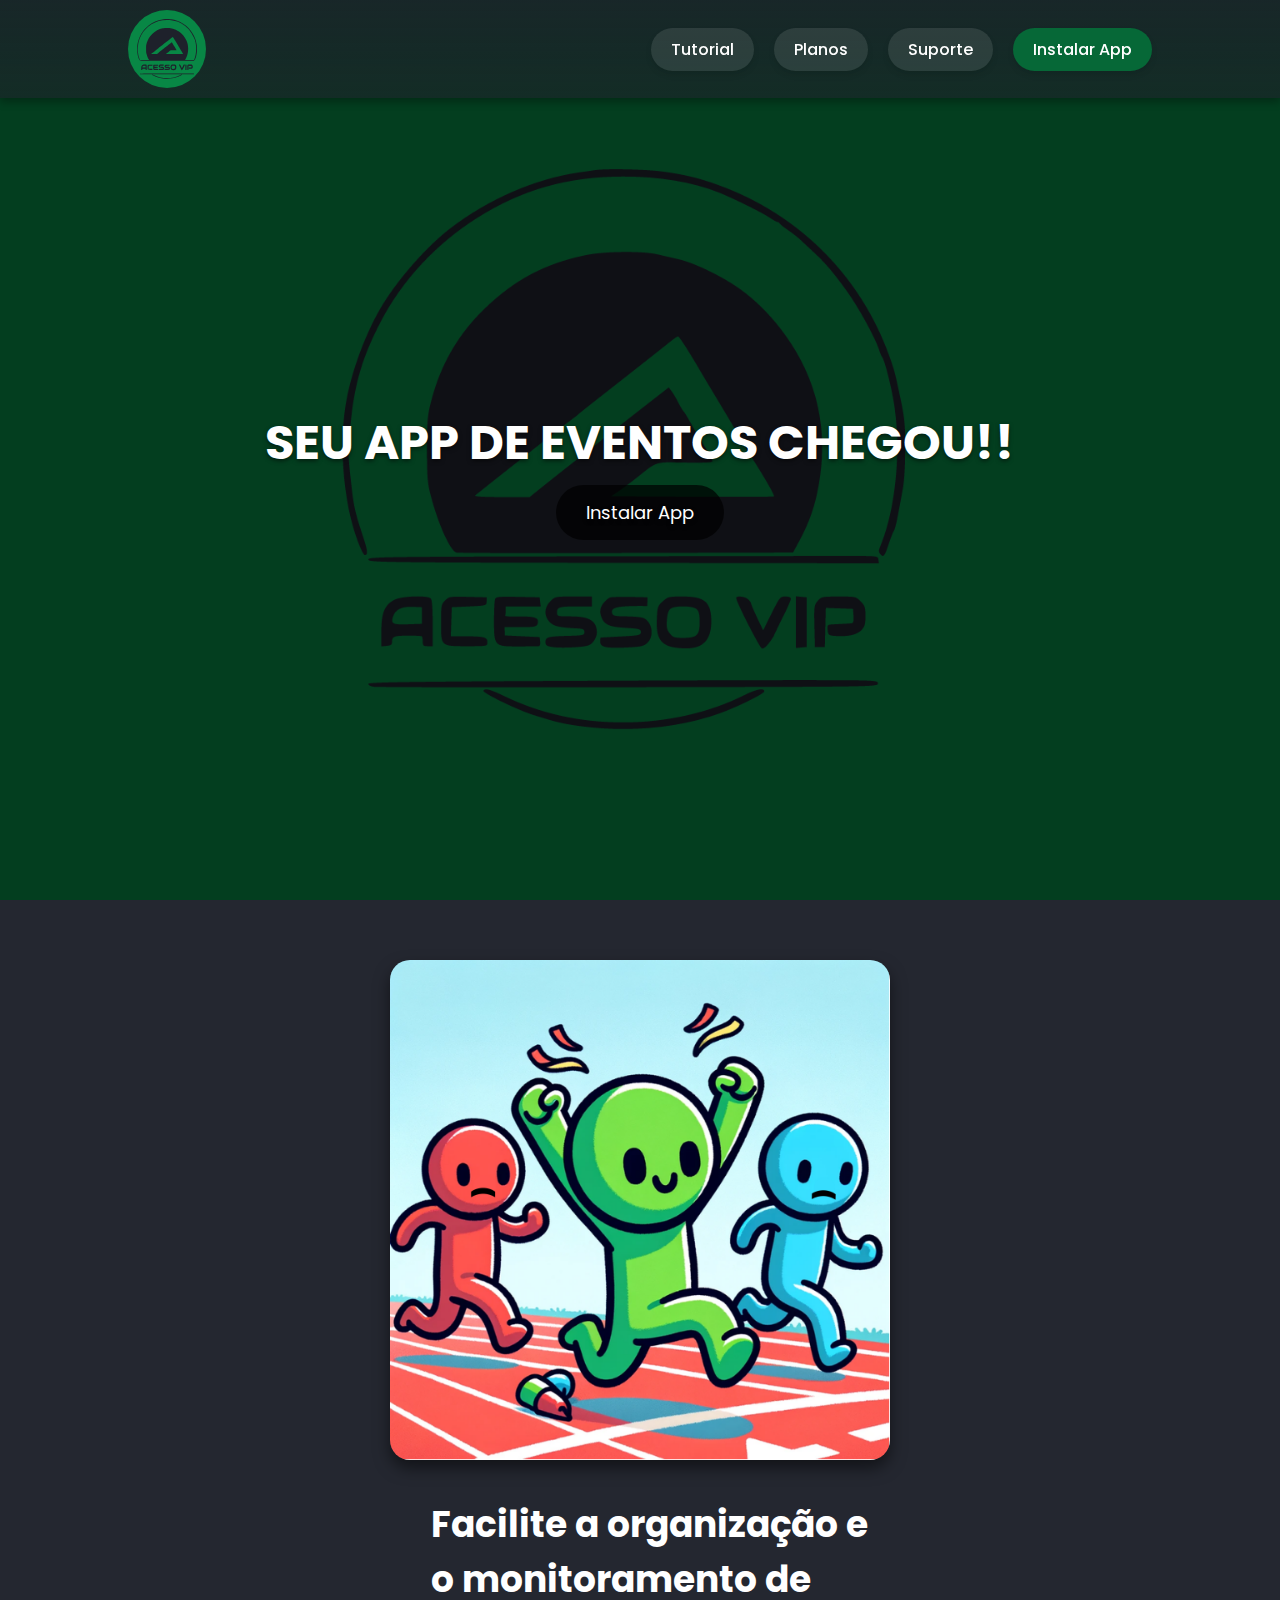
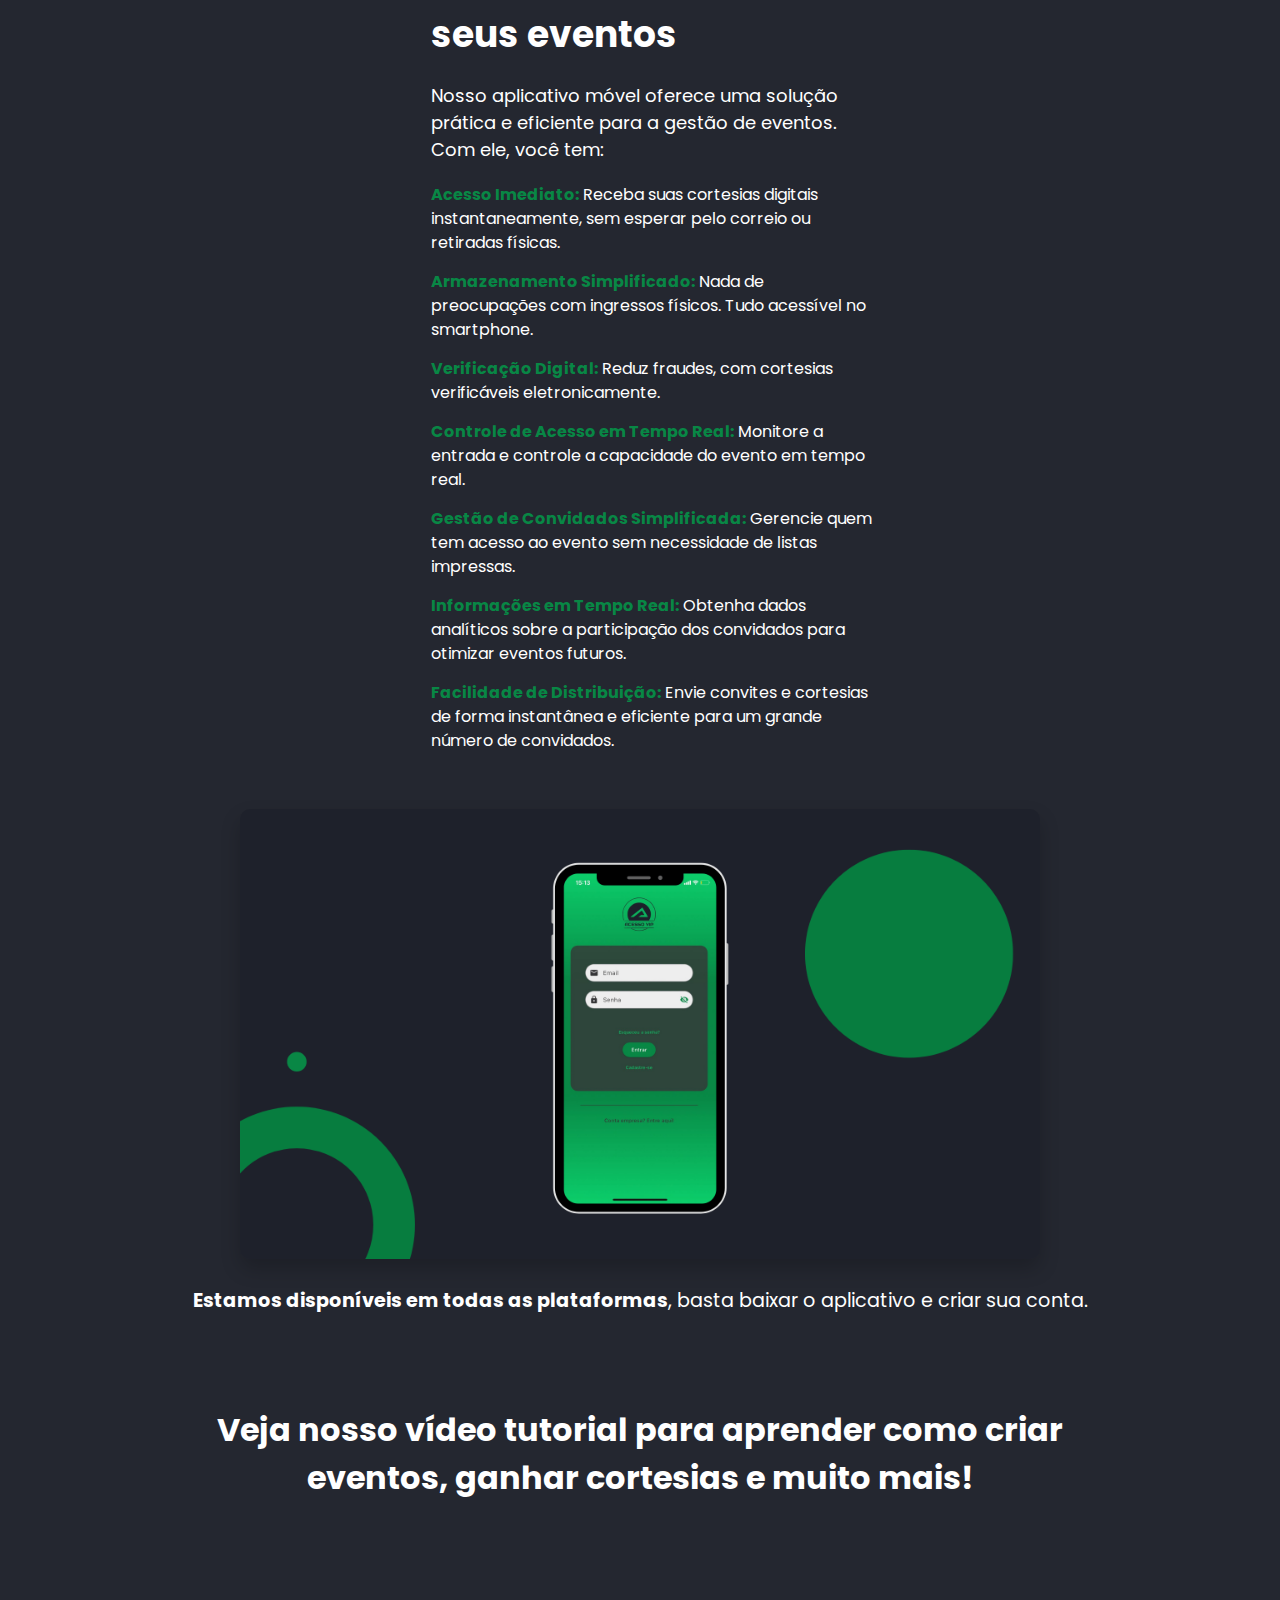
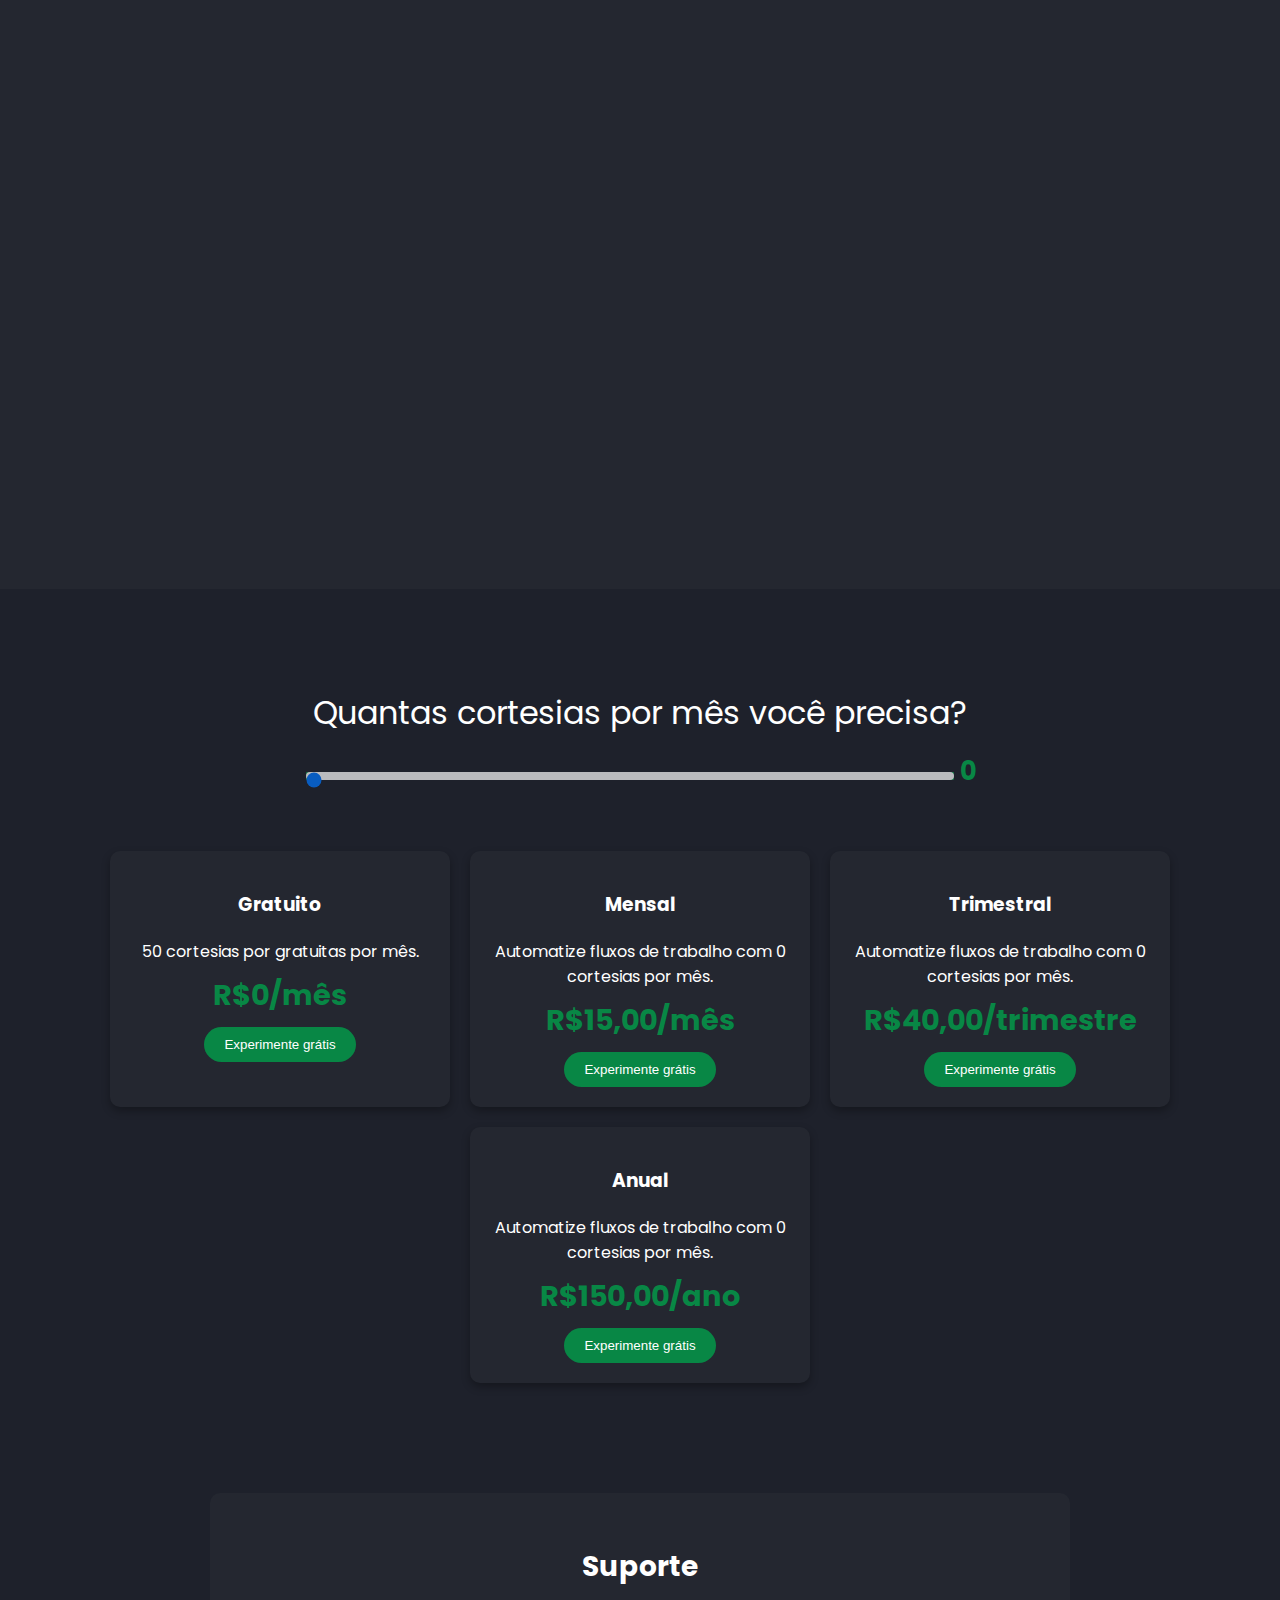
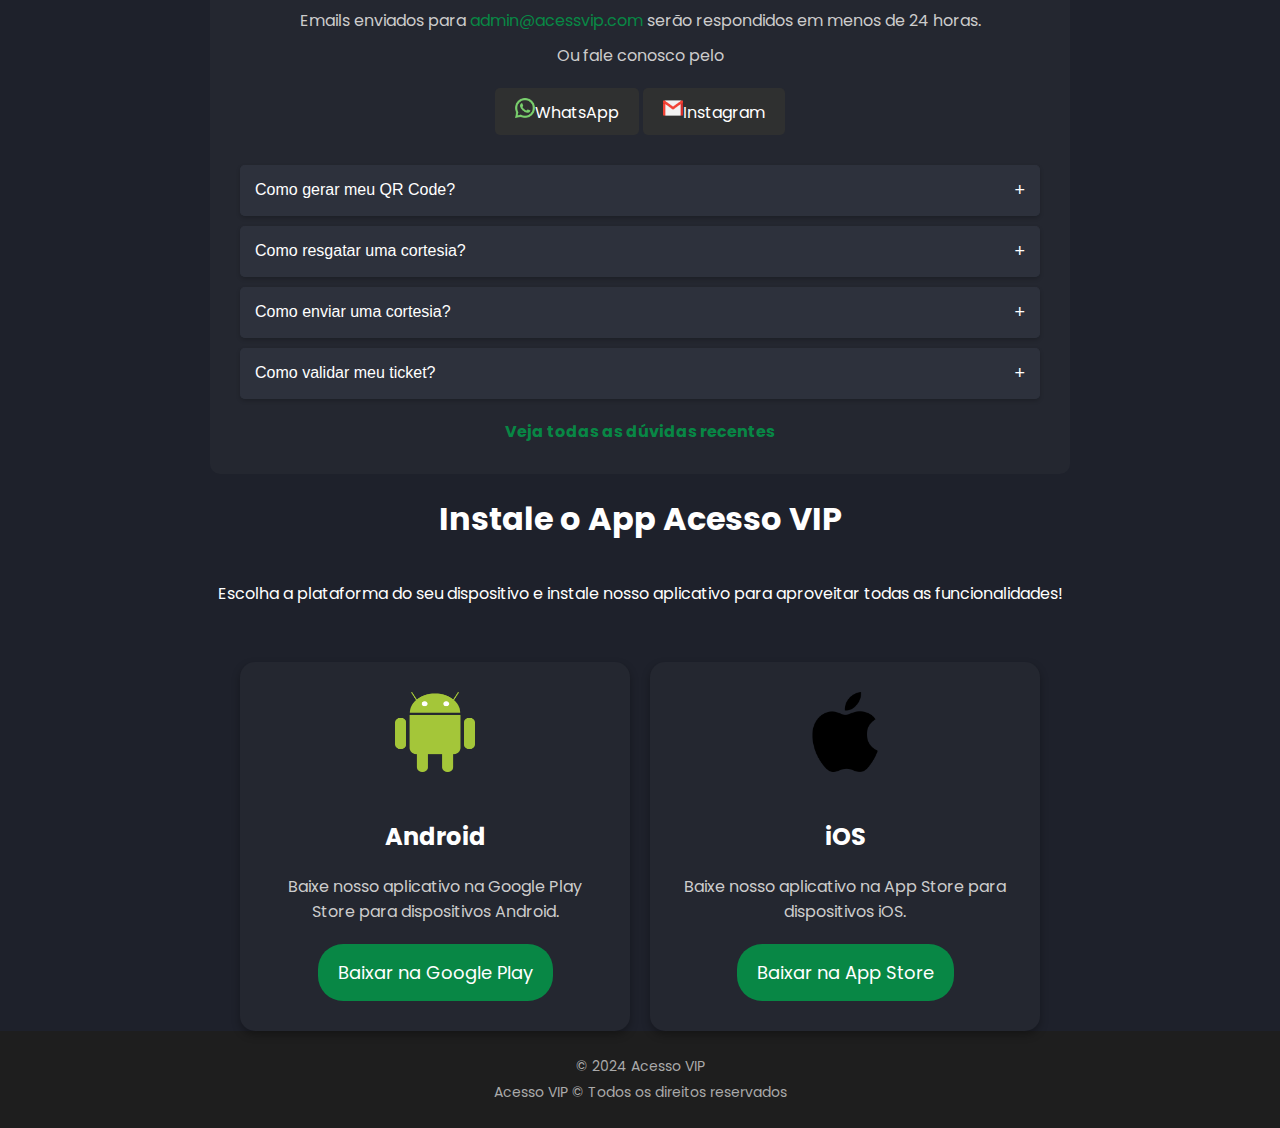
<file: index.html>
<!DOCTYPE html>
<html lang="pt-br">
<head>
    <meta charset="UTF-8">
    <meta name="viewport" content="width=device-width, initial-scale=1.0">
    <title>Acesso VIP</title>
    <link rel="stylesheet" href="styles.css">
</head>
<body>
    <header>
        <div class="logo-container">
            <img src="assets/logo.svg" alt="Logo" class="logo">
        </div>
        <nav>
            <ul>
                <li><a href="#tutorial">Tutorial</a></li>
                <li><a href="#plans">Planos</a></li>
                <li><a href="#support-preview">Suporte</a></li>
                <li><a href="#instalar" style="background-color: #066837;">Instalar App</a></li>
            </ul>
        </nav>
    </header>
    
    <!-- Seção de Banner -->
    <section class="banner">
        <div class="banner-content">
            <h1>SEU APP DE EVENTOS CHEGOU!!</h1>
            <a href="#instalar" class="banner-button">Instalar App</a>
        </div>
    </section>

    <section id="tutorial" class="tutorial">
        <div class="tutorial-container">
            <div class="tutorial-left">
                <img src="assets/image.png" alt="Imagem do App">
            </div>
            <div class="tutorial-right">
                <h2>Facilite a organização e o monitoramento de seus eventos</h2>
                <p>Nosso aplicativo móvel oferece uma solução prática e eficiente para a gestão de eventos. Com ele, você tem:</p>
                <ul>
                    <li><strong>Acesso Imediato:</strong> Receba suas cortesias digitais instantaneamente, sem esperar pelo correio ou retiradas físicas.</li>
                    <li><strong>Armazenamento Simplificado:</strong> Nada de preocupações com ingressos físicos. Tudo acessível no smartphone.</li>
                    <li><strong>Verificação Digital:</strong> Reduz fraudes, com cortesias verificáveis eletronicamente.</li>
                    <li><strong>Controle de Acesso em Tempo Real:</strong> Monitore a entrada e controle a capacidade do evento em tempo real.</li>
                    <li><strong>Gestão de Convidados Simplificada:</strong> Gerencie quem tem acesso ao evento sem necessidade de listas impressas.</li>
                    <li><strong>Informações em Tempo Real:</strong> Obtenha dados analíticos sobre a participação dos convidados para otimizar eventos futuros.</li>
                    <li><strong>Facilidade de Distribuição:</strong> Envie convites e cortesias de forma instantânea e eficiente para um grande número de convidados.</li>
                </ul>
            </div>
        </div>
        <div class="promotion-and-video">
            <div class="app-promotion">
                <img src="assets/phone.png" alt="Aplicativo em todas as plataformas">
                <p><strong>Estamos disponíveis em todas as plataformas</strong>, basta baixar o aplicativo e criar sua conta.</p>
            </div>
            <div class="video-tutorial">
                <h3>Veja nosso vídeo tutorial para aprender como criar eventos, ganhar cortesias e muito mais!</h3>
                <iframe width="560" height="315" src="https://www.youtube.com/embed/seu-video-id-aqui" frameborder="0" allowfullscreen></iframe>
            </div>
        </div>
    </section>
    
    <section id="plans" style="margin: 100px;">
        <div class="slider-container">
            <label for="courtesy-slider">Quantas cortesias por mês você precisa?</label>
            <input type="range" id="courtesy-slider" min="0" max="12000" value="0" step="400" oninput="updatePrices(this.value)">
            <span id="slider-value">0</span>
        </div>
    
        <div class="plans-container">
            <div class="plan">
                <h3>Gratuito</h3>
                <p><span id="free-courtesy">50</span> cortesias por  gratuitas por mês. </p>
                <p class="price">R$0/mês</p>
                <button>Experimente grátis</button>
            </div>
            <div class="plan">
                <h3>Mensal</h3>
                <p>Automatize fluxos de trabalho com <span id="monthly-courtesy">0</span> cortesias por mês.</p>
                <p class="price">R$<span id="monthly-price">15,00</span>/mês</p>
                <button>Experimente grátis</button>
            </div>
            <div class="plan">
                <h3>Trimestral</h3>
                <p>Automatize fluxos de trabalho com <span id="quarterly-courtesy">0</span> cortesias por mês.</p>
                <p class="price">R$<span id="quarterly-price">40,00</span>/trimestre</p>
                <button>Experimente grátis</button>
            </div>
            <div class="plan">
                <h3>Anual</h3>
                <p>Automatize fluxos de trabalho com <span id="annual-courtesy">0</span> cortesias por mês.</p>
                <p class="price">R$<span id="annual-price">150,00</span>/ano</p>
                <button>Experimente grátis</button>
            </div>
        </div>
    </section>
    
    <section id="support-preview" class="support-preview">
        <h2>Suporte</h2>
        <p>Emails enviados para <a href="mailto:admin@acessvip.com" class="email-link">admin@acessvip.com</a> serão respondidos em menos de 24 horas.</p>
        <p>Ou fale conosco pelo</p>
        <a href="https://wa.me/your-whatsapp-number" class="whatsapp-button"><img src="assets/whatsapp.png" style="height: 20px;">WhatsApp</a>
        <a href="https://www.instagram.com/seuperfil" class="insta-button"><img src="assets/email.png"  style="height: 20px;">Instagram</a>
    
        <div class="faq-preview">
            <div class="faq-item">
                <button class="faq-question">
                    Como gerar meu QR Code?
                    <span class="faq-icon">+</span>
                </button>
                <div class="faq-answer">
                    <p>Acesse a aba de tickets. Se você tiver um ticket disponível, a opção "Gerar meu QR Code" estará disponível. Clique na opção e siga as instruções na tela.</p>
                </div>
            </div>
            <div class="faq-item">
                <button class="faq-question">
                    Como resgatar uma cortesia?
                    <span class="faq-icon">+</span>
                </button>
                <div class="faq-answer">
                    <p>Você precisa receber um código do promotor ou dono do evento. O código pode ser enviado por e-mail ou WhatsApp. Acesse a aba de tickets e cole o código recebido. Sua cortesia será resgatada.</p>
                </div>
            </div>
            <div class="faq-item">
                <button class="faq-question">
                    Como enviar uma cortesia?
                    <span class="faq-icon">+</span>
                </button>
                <div class="faq-answer">
                    <p>Se você for um promotor de eventos: Acesse a aba de cortesias do seu evento. Clique no ícone "+" para criar uma nova cortesia. Preencha os campos solicitados. A cortesia será gerada e poderá ser enviada ao destinatário.</p>
                </div>
            </div>
            <div class="faq-item">
                <button class="faq-question">
                    Como validar meu ticket?
                    <span class="faq-icon">+</span>
                </button>
                <div class="faq-answer">
                    <p>No momento do evento, apresente o seu ticket. O ticket será validado no local. Observação: Sua foto de perfil precisa estar visível para que possamos identificar que você é o dono do ticket e seu documento precisa estar validado.</p>
                </div>
            </div>
        </div>
    
        <a href="suporte.html" class="view-all-link">Veja todas as dúvidas recentes</a>
    </section>                
    
    <section id="instalar">
        <div class="instalar-title" style="
    display: flex;
    flex-direction: column;
    align-items: center;
">
            <h1>Instale o App Acesso VIP</h1>
            <p>Escolha a plataforma do seu dispositivo e instale nosso aplicativo para aproveitar todas as funcionalidades!</p>
        </div>
        
        <div class="platform-container">
            <div class="platform">
                <img src="assets/android.png" alt="Android">
                <h2>Android</h2>
                <p>Baixe nosso aplicativo na Google Play Store para dispositivos Android.</p>
                <a href="https://play.google.com/store/apps/details?id=br.com.facility.facility" class="install-button" target="_blank" rel="noopener noreferrer">Baixar na Google Play</a>
            </div>
            <div class="platform">
                <img src="assets/apple.png" alt="iOS">
                <h2>iOS</h2>
                <p>Baixe nosso aplicativo na App Store para dispositivos iOS.</p>
                <a href="https://apps.apple.com/br/app/acesso-vip/id6478621364" class="install-button" target="_blank" rel="noopener noreferrer">Baixar na App Store</a>
            </div>
        </div>
    </section>

    <footer class="footer">
    <p>&copy; 2024 Acesso VIP</p>
    <p>Acesso VIP © Todos os direitos reservados</p>
</footer>

    <!-- Carrega o script externo -->
    <script src="scripts.js"></script>
</body>
</html>
</file>
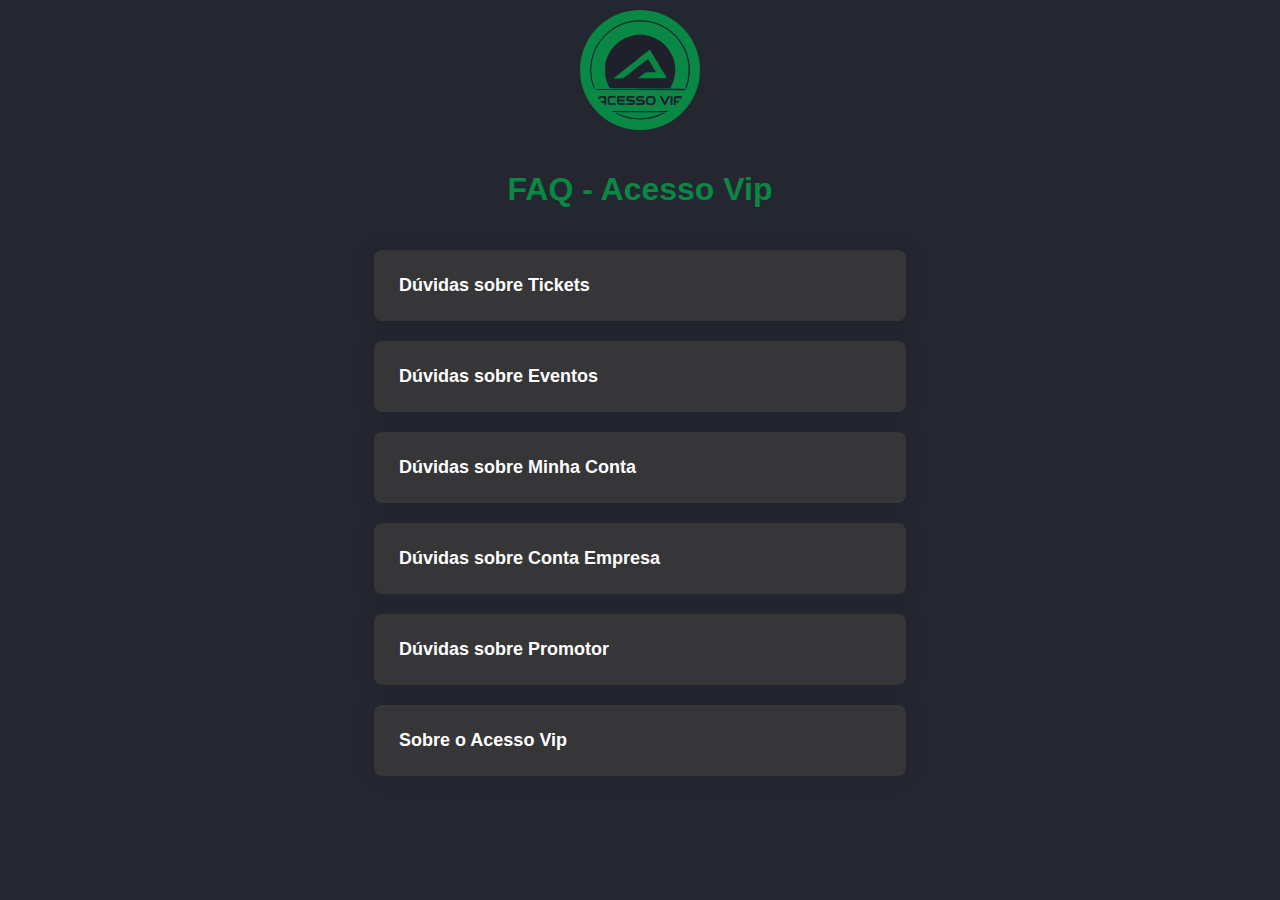
<file: suporte.html>
<!DOCTYPE html>
<html lang="pt-BR">
<head>
    <meta charset="UTF-8">
    <meta name="viewport" content="width=device-width, initial-scale=1.0">
    <title>FAQ - Acesso Vip</title>
    <link rel="stylesheet" href="suporte.css">
</head>
<body>
    <div class="container">
                <div class="logo-container">
            <img src="assets/logo.svg" alt="Logo do App">
        </div>
        <h1>FAQ - Acesso Vip</h1>

        <div class="faq-section">
            <h2>Dúvidas sobre Tickets</h2>
            <div class="faq-content">
                <p><strong>Como gerar meu QR Code?</strong></p>
                <p>Acesse a aba de tickets. Se você tiver um ticket disponível, a opção "Gerar meu QR Code" estará disponível. Clique na opção e siga as instruções na tela.</p>

                <p><strong>Como resgatar uma cortesia?</strong></p>
                <p>Você precisa receber um código do promotor ou dono do evento. O código pode ser enviado por e-mail ou WhatsApp. Acesse a aba de tickets e cole o código recebido. Sua cortesia será resgatada.</p>

                <p><strong>Como enviar uma cortesia?</strong></p>
                <p>Se você for um promotor de eventos: Acesse a aba de cortesias do seu evento. Clique no ícone "+" para criar uma nova cortesia. Preencha os campos solicitados. A cortesia será gerada e poderá ser enviada ao destinatário.</p>

                <p><strong>Como validar meu ticket?</strong></p>
                <p>No momento do evento, apresente o seu ticket. O ticket será validado no local. Observação: Sua foto de perfil precisa estar visível para que possamos identificar que você é o dono do ticket e seu documento precisa está validado.</p>
            </div>
        </div>

        <div class="faq-section">
            <h2>Dúvidas sobre Eventos</h2>
            <div class="faq-content">
                <p><strong>Como promover eventos?</strong></p>
                <p>Para ter a opção de promover eventos, você precisa ser convidado pelo dono do evento. Se você foi convidado, a opção de promover o evento estará disponível na aba de eventos.</p>

                <p><strong>Como fazer a leitura de QR Codes?</strong></p>
                <p>Clique no ícone de QR Code na página inicial do Acesso Vip. A lista de eventos disponíveis para leitura será exibida. Selecione o evento desejado e faça a leitura do QR Code.</p>

                <p><strong>Como entrar em um evento sendo menor de idade?</strong></p>
                <p>As regras de entrada variam de acordo com a restrição do evento. Se o evento for +18, você precisará apresentar uma autorização de cartório autenticando a permissão dos seus pais. A autorização deve ser apresentada no momento da validação do ticket.</p>
            </div>
        </div>

        <div class="faq-section">
            <h2>Dúvidas sobre Minha Conta</h2>
            <div class="faq-content">
                <p><strong>Como mudar meu perfil?</strong></p>
                <p>Acesse a aba de perfil e clique na opção "Editar perfil". Faça as alterações desejadas e salve.</p>

                <p><strong>Como ativar as notificações?</strong></p>
                <p>Na primeira vez que você acessar o Acesso Vip, será perguntado se deseja ativar as notificações. Se você não ativou as notificações na primeira vez, siga estas etapas: Acesse as configurações do seu smartphone. Vá na opção "Notificações". Selecione o aplicativo "Acesso Vip". Ative as notificações.</p>

                <p><strong>Como cadastrar Face ID e biometria?</strong></p>
                <p>Ao editar seu perfil, a opção de cadastrar Face ID ou biometria estará disponível. Siga as instruções na tela para concluir o cadastro.</p>

                <p><strong>Como saber se validei minha conta corretamente?</strong></p>
                <p>Se você validou sua conta corretamente, a notificação de aviso sobre seus documentos não será mais exibida. Você também terá acesso a todas as funções do Acesso Vip.</p>
            </div>
        </div>

        <div class="faq-section">
            <h2>Dúvidas sobre Conta Empresa</h2>
            <div class="faq-content">
                <p><strong>Como criar uma conta empresa?</strong></p>
                <p>Se você já possui uma conta normal: Acesse a aba myEvents e clique no botão "Criar conta empresa". Se você ainda não possui uma conta: Na hora de se cadastrar, selecione a opção "Criar conta empresa". É necessário informar seu CPF.</p>

                <p>Benefícios de uma conta empresa: Criar e hospedar eventos que são mostrados na página inicial. Distribuir cortesias. Acessar relatórios de fim de evento com insights interessantes.</p>

                <p><strong>Como excluir uma conta empresa?</strong></p>
                <p>Acesse a aba "Perfil" e clique na opção "Excluir conta empresa".</p>

                <p><strong>Boas práticas para uma conta empresa:</strong></p>
                <p>Recomendamos que apenas um usuário tenha acesso à conta empresa. Isso evita que as informações da empresa sejam manuseadas por pessoas não autorizadas.</p>
            </div>
        </div>

        <div class="faq-section">
            <h2>Dúvidas sobre Promotor</h2>
            <div class="faq-content">
                <p><strong>Como virar promotor?</strong></p>
                <p>Você pode ser adicionado ou removido como promotor por um evento. Entre em contato com o organizador do evento para saber como se tornar um promotor.</p>

                <p><strong>Como ganhar mais cortesias para distribuir como promotor?</strong></p>
                <p>Entre em contato com o organizador do evento e solicite a liberação de mais cortesias.</p>
            </div>
        </div>

        <div class="faq-section">
            <h2>Sobre o Acesso Vip</h2>
            <div class="faq-content">
                <p><a href="https://drive.google.com/file/d/1GtYwBNKunmWmBED8prashHjfgqO96oYm/view?usp=sharing">Política de Privacidade</a></p>
                <p><a href="https://drive.google.com/file/d/1nvVG73_248uLsxXS296oBvz2v3DfUz2R/view?usp=sharing">Termos de Uso</a></p>
            </div>
        </div>
    </div>

    <script src="scripts.js"></script>
</body>
</html>
</file>
<file: styles.css>
/* Importando a fonte Poppins */
@import url('https://fonts.googleapis.com/css2?family=Poppins:wght@300;400;500;600;700&display=swap');

/* Definições básicas */
body {
    margin: 0;
    padding: 0;
    font-family: 'Poppins', sans-serif;
    background-color: #1E212B; /* Cor de fundo principal */
    color: white; /* Cor do texto */
    overflow-x: hidden; /* Impede o overflow lateral */
}

/* Estilo do Header e do Menu */
header {
    display: flex;
    justify-content: space-between;
    align-items: center;
    padding: 10px 10%; /* Padding lateral de 10% para garantir espaço */
    background: linear-gradient(to bottom, rgba(30, 33, 43, 0.8), rgba(30, 33, 43, 0.6)); /* Gradiente transparente */
    position: fixed;
    width: 100%;
    top: 0;
    z-index: 1000;
    box-sizing: border-box;
    box-shadow: 0 4px 8px rgba(0, 0, 0, 0.3); /* Sombra abaixo do menu */
}

.logo-container {
    background-color: #088745; /* Fundo redondo verde para a logo */
    border-radius: 50%;
    padding: 9px; /* Reduzi o padding para menos borda verde */
    display: flex;
    justify-content: center;
    align-items: center;
    width: 60px; /* Tamanho ajustado para a logo */
    height: 60px; /* Tamanho ajustado para a logo */
}

.logo {
    width: 60px; /* Tamanho da logo ajustado */
    height: 60px; /* Tamanho da logo ajustado */
}

nav ul {
    list-style: none;
    margin: 0;
    padding: 0;
    display: flex;
    gap: 20px; /* Espaço entre os itens do menu */
    flex-wrap: wrap; /* Para evitar que itens saiam da tela em dispositivos menores */
}

nav ul li {
    display: inline;
}

nav ul li a {
    text-decoration: none;
    color: white;
    font-weight: 500;
    padding: 10px 20px;
    border-radius: 25px; /* Arredondamento dos botões */
    transition: background-color 0.3s, transform 0.2s;
    white-space: nowrap; /* Evita quebra de linha nos textos */
    box-shadow: 0 4px 6px rgba(0, 0, 0, 0.1); /* Sombra suave nos botões */
    background-color: rgba(255, 255, 255, 0.1); /* Fundo padrão para as seções */
}

nav ul li a:hover {
    background-color: rgba(255, 255, 255, 0.2); /* Efeito hover */
    transform: translateY(-2px); /* Efeito hover com leve elevação */
}

nav ul li a.section-4 {
    background-color: #088745; /* Fundo verde para a seção 4 */
}

/* Estilo da Seção de Banner */
.banner {
    height: 100vh; /* Ocupar a altura total da viewport */
    background-image: url('../assets/banner.png'); /* Substitua pelo caminho correto da imagem */
    background-size: cover;
    background-position: center;
    display: flex;
    justify-content: center;
    align-items: center;
    text-align: center;
    position: relative;
}

/* Sobreposição escura para tornar a imagem menos visível */
.banner::before {
    content: "";
    position: absolute;
    top: 0;
    left: 0;
    width: 100%;
    height: 100%;
    background-color: rgba(0, 0, 0, 0.5); /* Ajuste a opacidade conforme necessário (0.5 = 50%) */
    z-index: 1;
}

.banner-content {
    color: white;
    text-shadow: 0 2px 4px rgba(0, 0, 0, 0.5);
    position: relative;
    z-index: 2; /* Garantir que o conteúdo esteja acima da sobreposição */
}

.banner h1 {
    font-size: 48px;
    margin-bottom: 20px;
}

.banner-button {
    background-color: rgba(0, 0, 0, 0.7);
    color: white;
    padding: 15px 30px;
    border-radius: 30px;
    text-decoration: none;
    font-size: 18px;
    transition: background-color 0.3s ease;
}

.banner-button:hover {
    background-color: rgba(0, 0, 0, 0.9);
}

/* Estilo da Seção de Tutorial */
.tutorial {
    background-color: #242730;
    padding: 60px 15%;
    color: white;
    text-align: center;
}

.tutorial-container {
    display: flex;
    justify-content: center;
    align-items: flex-start;
    max-width: 1200px;
    width: 100%;
    margin-bottom: 40px;
    flex-wrap: wrap; /* Permite que o layout seja responsivo */
}

.tutorial-left img {
    max-width: 100%;
    border-radius: 20px;
    box-shadow: 0 8px 16px rgba(0, 0, 0, 0.5); /* Sombra mais pronunciada */
    max-width: 500px;
}

.tutorial-right {
    max-width: 50%;
    margin-left: 30px;
    text-align: left;
}

.tutorial-right h2 {
    font-size: 36px;
    margin-bottom: 20px;
}

.tutorial-right p {
    font-size: 18px;
    margin-bottom: 20px;
    line-height: 1.5;
}

.tutorial-right ul {
    list-style: none;
    padding: 0;
    font-size: 16px;
}

.tutorial-right ul li {
    margin-bottom: 15px;
    line-height: 1.5;
}

.tutorial-right ul li strong {
    color: #088745;
}

/* Centralização do Banner e do Vídeo */
.promotion-and-video {
    display: flex;
    flex-direction: column;
    align-items: center;
    width: 100%;
}

.app-promotion img {
    width: 100%;
    max-width: 800px;
    height: auto;
    border-radius: 10px;
    box-shadow: 0 10px 20px rgba(0, 0, 0, 0.2); /* Sombra suave */
    margin: 0 auto;
}

.app-promotion p {
    margin-top: 20px;
    font-size: 1.2rem;
    color: white;
}

.video-tutorial {
    margin-top: 40px;
}

.video-tutorial h3 {
    font-size: 2rem;
    margin-bottom: 20px;
}

.video-tutorial iframe {
    width: 100%;
    max-width: 800px;
    height: 600px;
    border-radius: 10px;
}

/* Estilo do Slider */
.slider-container {
    text-align: center;
    margin: 50px 0;
}

.slider-container label {
    font-size: 2rem;
    display: block;
    margin-bottom: 15px;
}

#courtesy-slider {
    -webkit-appearance: none;
    width: 60%;
    height: 8px;
    background: #088745; /* Cor de fundo padrão */
    outline: none;
    opacity: 0.7;
    transition: opacity .2s;
}

/* Estilo da barra do slider */
#courtesy-slider::-webkit-slider-runnable-track {
    width: 100%;
    height: 8px;
    background: #fdfdfd; /* Cor verde da barra */
    border-radius: 25px;
}

#courtesy-slider:hover {
    opacity: 1;
}

#slider-value {
    font-size: 1.6rem;
    font-weight: bold;
    color: #088745;
}

.plans-container {
    display: flex;
    justify-content: center;
    flex-wrap: wrap;
}

.plan {
    background-color: #242730;
    padding: 20px;
    margin: 10px;
    border-radius: 10px;
    text-align: center;
    box-shadow: 0 4px 8px rgba(0, 0, 0, 0.3);
    flex: 1 1 200px;
    max-width: 300px;
}

.plan h3 {
    margin-bottom: 20px;
}

.plan p {
    margin: 10px 0;
}

.plan .price {
    font-size: 1.8rem;
    font-weight: bold;
    color: #088745;
}

.plan button {
    background-color: #088745;
    color: white;
    padding: 10px 20px;
    border: none;
    border-radius: 25px;
    cursor: pointer;
    transition: background-color 0.5s ease;
}

.plan button:hover {
    background-color: #066837;
}
/* Estilo da seção de suporte */
.support-preview {
    background-color: #242730;
    padding: 30px;
    text-align: center;
    color: white;
    margin-top: 40px;
    max-width: 800px;
    margin-left: auto;
    margin-right: auto;
    border-radius: 10px;
}

.support-preview h2 {
    font-size: 28px;
    margin-bottom: 20px;
}

.support-preview p {
    margin: 10px 0;
    font-size: 16px;
    color: #cccccc;
}

.support-preview .email-link {
    color: #088745;
    text-decoration: none;
}

.support-preview .whatsapp-button {
    display: inline-block;
    padding: 10px 20px;
    background-color: #2f3030;
    color: white;
    border-radius: 5px;
    text-decoration: none;
    margin-top: 10px;
}

.support-preview .insta-button {
    display: inline-block;
    padding: 10px 20px;
    background-color: #2f3030;
    color: white;
    border-radius: 5px;
    text-decoration: none;
    margin-top: 10px;
}

.support-preview .faq-preview {
    margin-top: 30px;
    text-align: left;
    display: flex;
    flex-direction: column;
    gap: 10px;
}

.support-preview .faq-item {
    background-color: #2d313c;
    border-radius: 5px;
    box-shadow: 0 2px 4px rgba(0, 0, 0, 0.2);
    overflow: hidden;
}

.support-preview .faq-question {
    width: 100%;
    padding: 15px;
    background-color: #2d313c;
    color: white;
    border: none;
    text-align: left;
    font-size: 16px;
    cursor: pointer;
    outline: none;
    transition: background-color 0.3s;
    display: flex;
    justify-content: space-between;
    align-items: center;
}

.support-preview .faq-question:hover {
    background-color: #3a3f4b;
}

.support-preview .faq-answer {
    padding: 15px;
    display: none;
    background-color: #383d47;
}

.support-preview .faq-answer p {
    margin: 0;
    font-size: 14px;
}

.support-preview .faq-icon {
    font-size: 18px;
    transition: transform 0.3s;
}

.support-preview .faq-question.active .faq-icon {
    transform: rotate(45deg); /* Roda o ícone para representar o estado "fechado" */
}

.support-preview .view-all-link {
    display: block;
    margin-top: 20px;
    color: #088745;
    text-decoration: none;
    font-weight: bold;
    font-size: 16px;
    transition: color 0.3s ease;
}

.support-preview .view-all-link:hover {
    color: #0aab56;
}

/* Centralização da Seção de Instalação */
.platform-container {
    display: flex;
    justify-content: space-between; /* Espaço entre os containers */
    align-items: center;
    flex-direction: row;
    gap: 20px;
    margin-top: 40px;
    max-width: 800px; /* Define uma largura máxima */
    margin-left: auto;
    margin-right: auto; /* Centraliza o container */
    padding: 0 10px; /* Ajusta o padding lateral para dispositivos menores */
}

.platform {
    background-color: #242730;
    padding: 30px;
    border-radius: 15px;
    text-align: center; /* Centraliza todo o conteúdo dentro do container */
    box-shadow: 0 4px 8px rgba(0, 0, 0, 0.3);
    width: calc(50% - 10px); /* Largura ajustada com espaço entre os containers */
    max-width: 400px; /* Garante que o container não ultrapasse a largura */
}

.platform img {
    width: 80px;
    height: 80px;
    margin-bottom: 20px;
}

.platform h2 {
    margin-bottom: 20px;
    font-size: 24px;
}

.platform p {
    font-size: 16px;
    margin-bottom: 20px;
    color: #ccc;
    text-align: center; /* Centraliza o texto da legenda */
}

.install-button {
    background-color: #088745;
    color: white;
    padding: 15px 20px; /* Ajustei o padding para evitar que o botão quebre */
    border-radius: 25px;
    text-decoration: none;
    font-size: 18px;
    display: inline-block; /* Garante que o botão não quebre em partes */
    white-space: nowrap; /* Evita que o texto do botão quebre em linhas */
    transition: background-color 0.3s ease;
    text-align: center; /* Centraliza o texto no botão */
}

.install-button:hover {
    background-color: #066837;
}

.footer {
    background-color: #1e1e1e; /* Cor de fundo do rodapé */
    color: #aaaaaa; /* Cor do texto no rodapé */
    text-align: center; /* Centraliza o texto */
    padding: 20px 0; /* Espaçamento vertical */
    font-size: 14px; /* Tamanho da fonte */
}

.footer p {
    margin: 5px 0; /* Margem entre as linhas do rodapé */
}

/* Responsividade adicional */
@media (max-width: 600px) {
    .platform-container {
        flex-direction: column;
        gap: 20px;
    }

    .platform {
        width: 100%; /* Torna o container mais flexível em telas menores */
        max-width: 100%; /* Garante que o container ocupe a largura total */
    }
}

/* Responsividade geral */
@media (max-width: 769px) {

    /* Header */
    header {
        flex-direction: column;
        align-items: center;
        padding: 15px 10px;
        text-align: center;
    }

    /* Esconde o menu em dispositivos móveis */
    nav {
        display: none;
    }

    /* Logo centralizada */
    .logo-container {
        margin-bottom: 20px;
    }

    /* Centralização e padding dos conteúdos das seções */
    section {
        padding: 30px 5%;
        text-align: center;
    }

    /* Imagens ajustadas para caber na tela */
    img {
        max-width: 100%;
        height: auto;
    }

    /* Ajustes na seção de tutorial */
    .tutorial-container {
        flex-direction: column;
        align-items: center;
    }

    .tutorial-left, .tutorial-right {
        max-width: 100%;
        margin: 0 auto;
        text-align: center;
    }

    .tutorial-right {
        margin-top: 30px; /* Espaçamento para separar a imagem do texto */
    }

    /* Ajustes na seção de planos */
    .plans-container {
        flex-direction: column; /* Empilha os planos */
        align-items: center;
        gap: 20px;
        padding: 0;
    }

    .plan {
        max-width: 100%; /* Garante que o container ocupe a largura máxima disponível */
        margin: 0 auto;
        padding: 20px;
    }

    .plan h3 {
        font-size: 1.5rem;
        margin-bottom: 15px;
    }

    .plan p {
        font-size: 1.2rem;
        margin-bottom: 20px;
    }

    .plan .price {
        font-size: 1.5rem;
        margin-bottom: 20px;
    }

    .plan button {
        font-size: 1.2rem;
        padding: 12px 25px;
    }

    /* Ajustes na seção de vídeo e promoção */
    .promotion-and-video {
        margin-top: 40px;
    }

    .video-tutorial {
        margin-top: 30px;
    }

    .video-tutorial iframe {
        width: 100%;
        height: auto;
    }

    /* Ajustes na seção de contato */
    .contact-options {
        flex-direction: column;
        gap: 20px; /* Espaço entre as opções de contato */
    }

    .contact-option {
        max-width: 100%; /* Garante que as opções de contato ocupem a largura disponível */
        margin: 0 auto;
    }
}

/* Ajustes adicionais para dispositivos menores (ex: celulares) */
@media (max-width: 480px) {

    /* Texto no banner menor e centralizado */
    .banner h1 {
        font-size: 32px;
    }

    .banner-button {
        font-size: 16px;
        padding: 10px 20px;
    }

    /* Ajustes nos botões */
    .install-button, .plan button {
        font-size: 1rem;
        padding: 10px 20px;
    }

    /* Ajuste do slider e valores */
    .slider-container label {
        font-size: 1.5rem;
    }

    #slider-value {
        font-size: 1.4rem;
    }

    /* Ajustes nos planos */
    .plan .price {
        font-size: 1.3rem;
    }
}
</file>
<file: suporte.css>
body {
    font-family: Arial, sans-serif;
    background-color: #242730; /* Cor de fundo mais escura */
    margin: 0;
    padding: 0;
    color: #363537;
}

.container {
    width: 80%;
    margin: auto;
    overflow: hidden;
}

.logo-container {
    display: flex;
    justify-content: center;
    margin: 10px 0;
}

.logo-container img {
    width: 100px; /* Ajuste o tamanho conforme necessário */
    height: 100px; /* Ajuste o tamanho conforme necessário */
    border-radius: 50%;
    background-color: #088745; /* Cor primária da página */
    padding: 10px;
}

h1 {
    text-align: center;
    padding: 20px;
    color: #088745;
}

/* Seção de FAQ */
.faq-section {
    background: #363537; /* Tornar o dropbox mais opaco */
    margin: 20px auto;
    padding: 10px;
    border-radius: 8px;
    box-shadow: 0 0 20px rgba(0, 0, 0, 0.1);
    width: 50%; /* Reduzir o tamanho horizontalmente em 20% */
}

.faq-section h2 {
    cursor: pointer;
    padding: 15px;
    color: #fff;
    margin: 0;
    border-radius: 8px;
    display: flex;
    justify-content: space-between;
    align-items: center;
    transition: background 0.3s ease;
    font-size: 18px;
}

.faq-section h2:hover {
    background: #088745;
}

.faq-content {
    display: none;
    padding: 15px;
    border-top: 1px solid #e0e0e0;
    background-color: #2f3030;
}

.faq-content p {
    margin: 10px 0;
    line-height: 1.6;
    color: #fafafa;
    font-size: 16px;
}

.faq-section p {
    margin: 10px 0;
    line-height: 1.6;
    color: #fafafa;
}

.faq-section a {
    color: #0cce6b;
    text-decoration: none;
}

.faq-section a:hover {
    text-decoration: underline;
}
</file>
